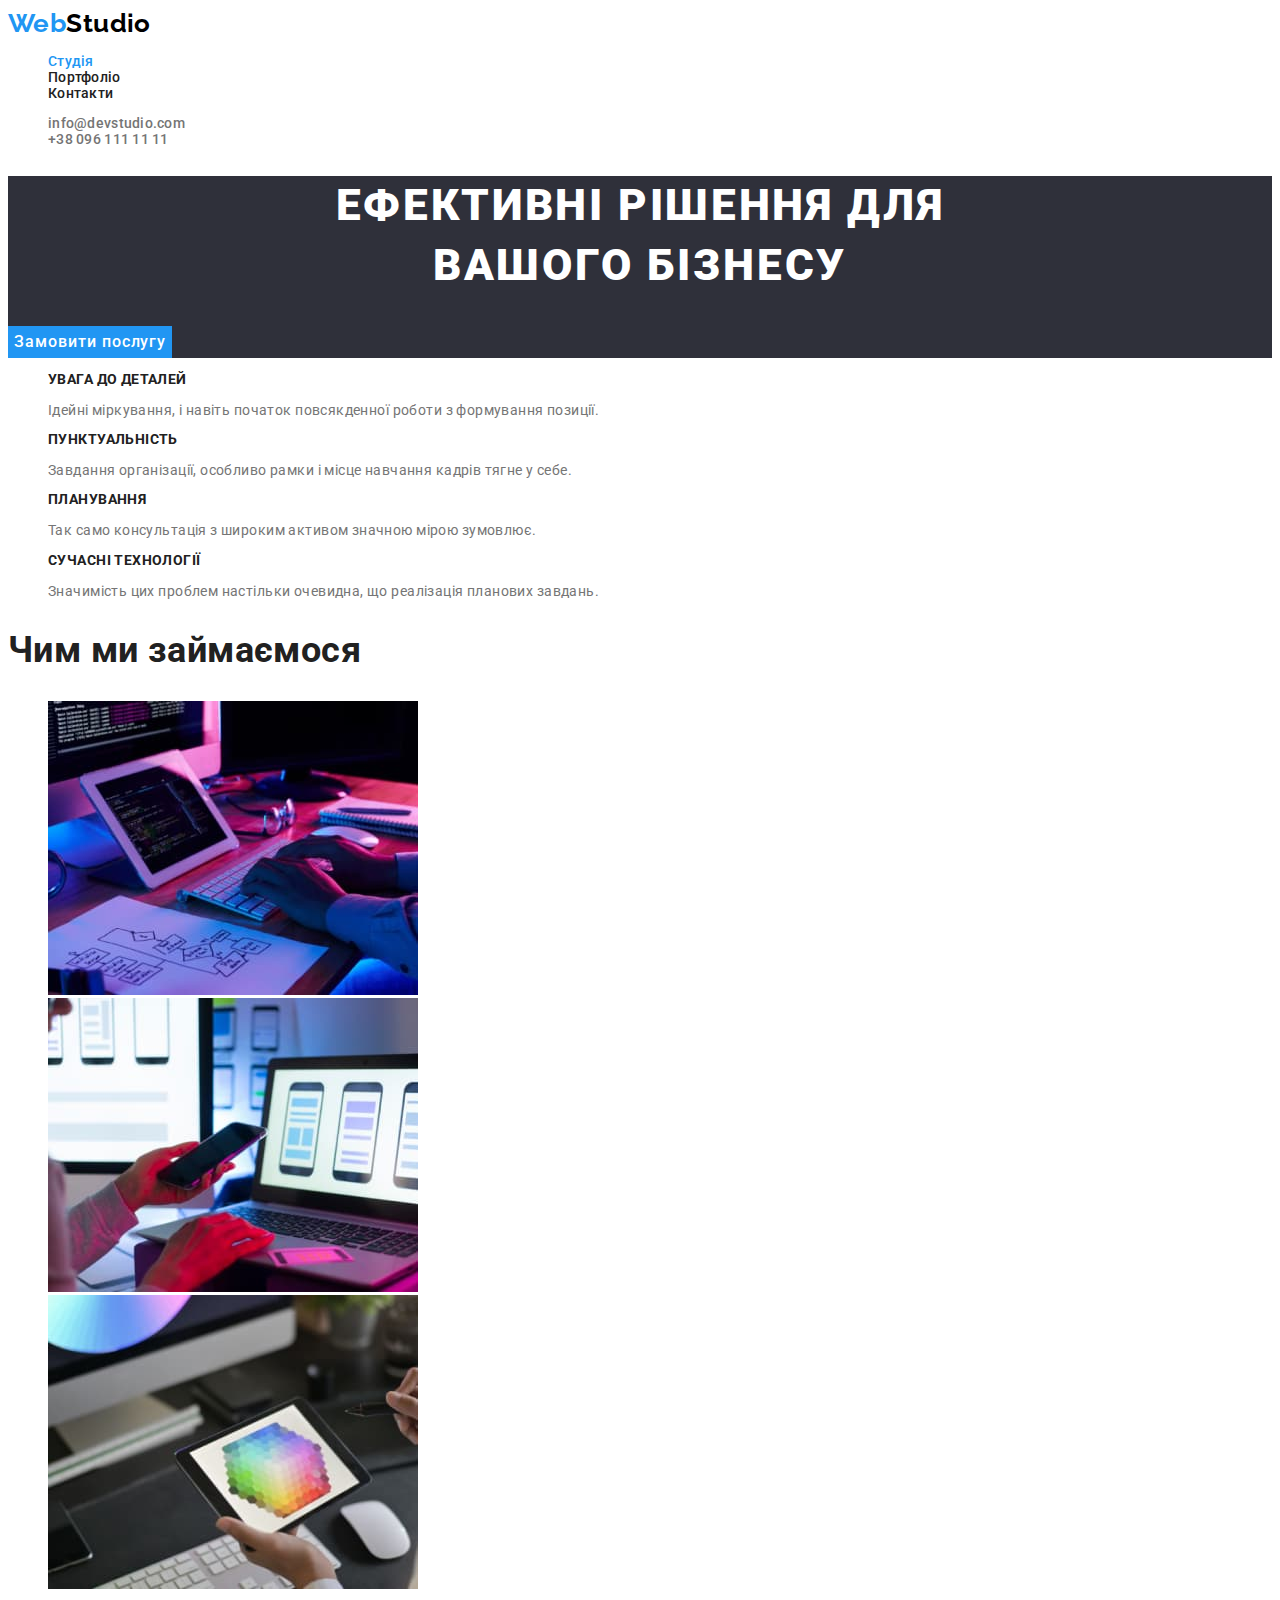
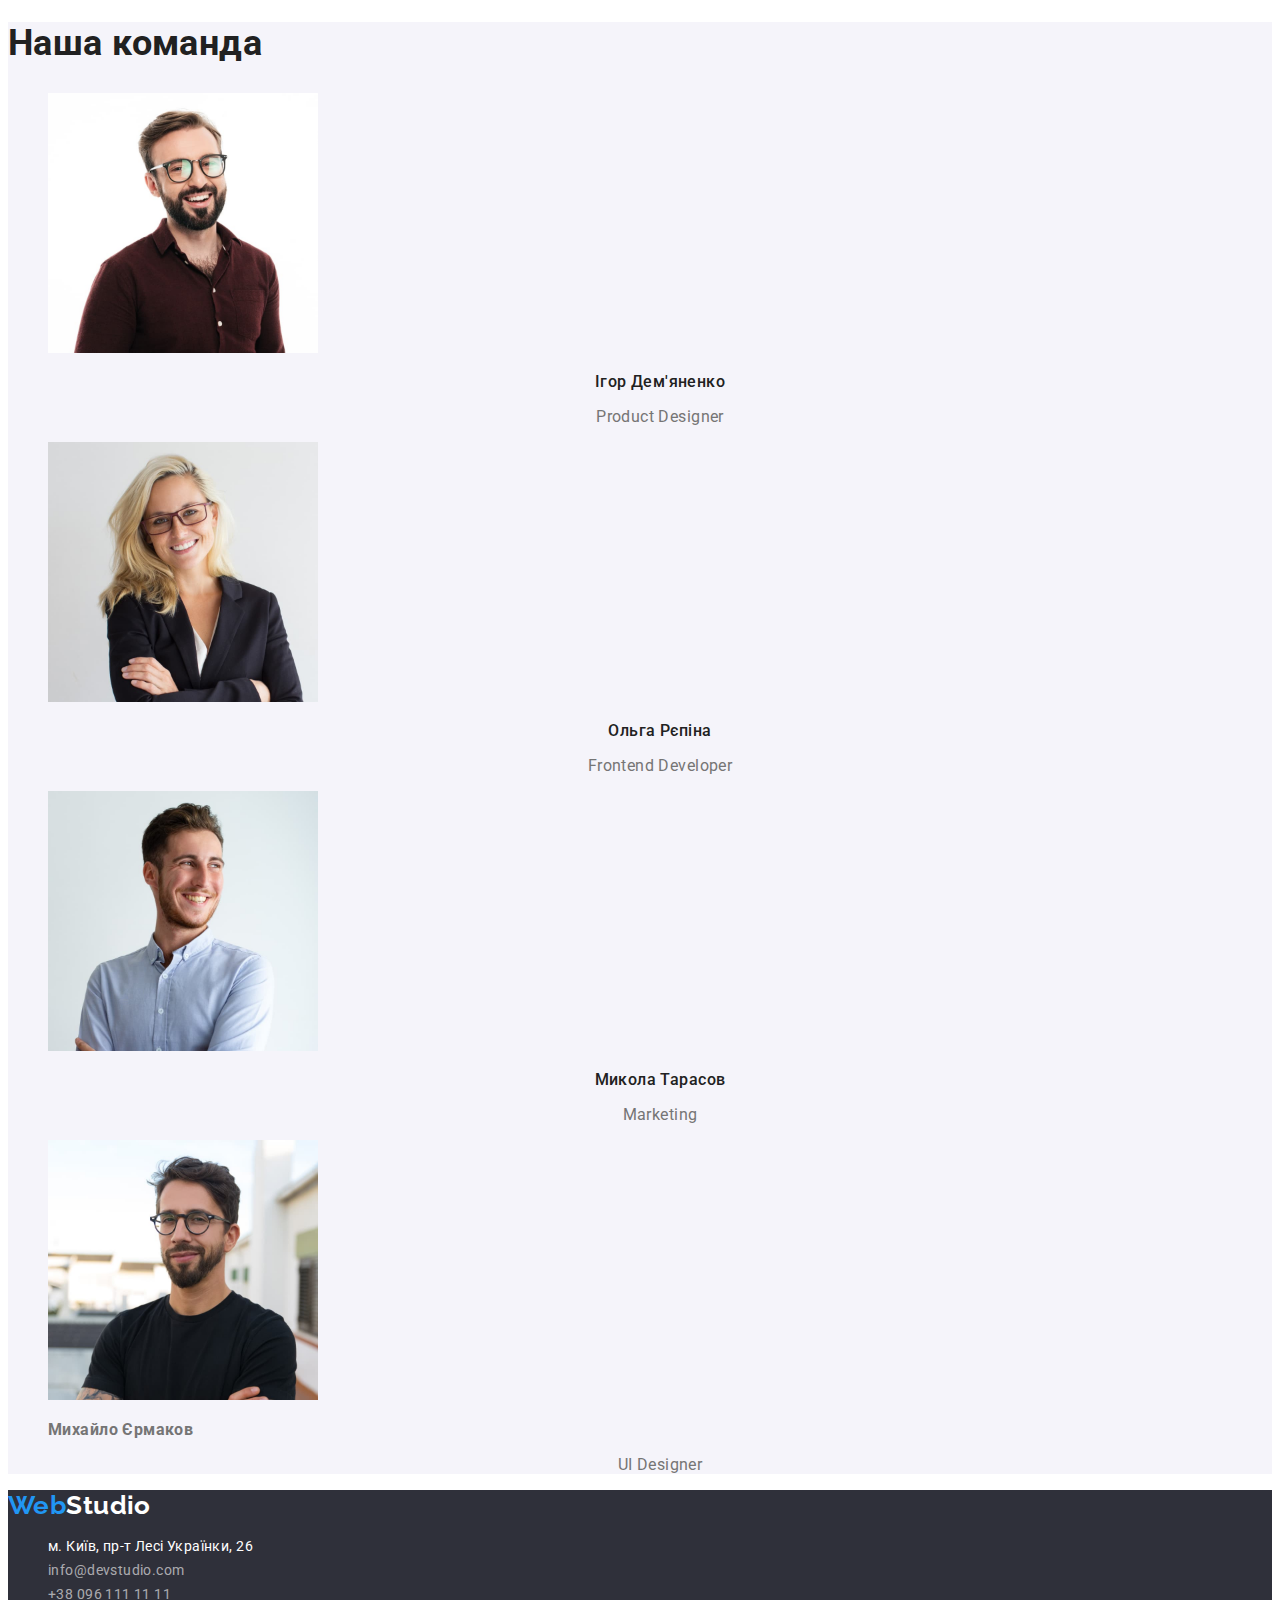
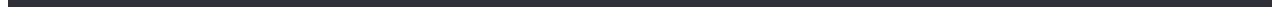
<file: index.html>
<!DOCTYPE html>
<html lang="uk">

<head>
    <meta charset="UTF-8">
    <meta http-equiv="X-UA-Compatible" content="IE=edge">
    <meta name="viewport" content="width=device-width, initial-scale=1.0">
    <title>Document</title>
    <link rel="preconnect" href="https://fonts.googleapis.com">
    <link rel="preconnect" href="https://fonts.gstatic.com" crossorigin>
    <link
        href="https://fonts.googleapis.com/css2?family=Montserrat:wght@400;700&family=Raleway:wght@700&family=Roboto:wght@100;400;500;700;900&display=swap"
        rel="stylesheet">
    <link rel="stylesheet" href="./css/styles.css">
</head>

<body>
    <header>
        <nav>
            <a href="./index.html" class="logo"><span class="logo-accent">Web</span>Studio</a>
            <ul>
                <li><a href="" class="nav-link primery-link">Студія</a></li>
                <li><a href="./portfolio.html" class="nav-link">Портфоліо</a></li>
                <li><a href="" class="nav-link">Контакти</a></li>
            </ul>
        </nav>
        <ul>
            <li><a href="mailto:info@devstudio.com" class="nav-link nav-contact">info@devstudio.com</a></li>
            <li><a href="tel:+380961111111" class="nav-link nav-contact">+38 096 111 11 11</a></li>
        </ul>

    </header>
    <!-- Стартова секція -->
    <section class="hero">
        <h1>Ефективні рішення для <br> вашого бізнесу</h1>
        <button type="button" class="button main-button">Замовити послугу</button>
    </section>
    <!-- Наші переваги -->
    <section>
        <h2 class="visually-hidden">Наші переваги</h2>
        <ul>
            <li>
                <h3 class="advantages-title">УВАГА ДО ДЕТАЛЕЙ</h3>
                <p class="advantages-descr">Ідейні міркування, і навіть початок повсякденної роботи з формування
                    позиції.</p>
            </li>
            <li>
                <h3 class="advantages-title">ПУНКТУАЛЬНІСТЬ</h3>
                <p class="advantages-descr">Завдання організації, особливо рамки і місце навчання кадрів тягне у себе.
                </p>
            </li>
            <li>
                <h3 class="advantages-title">ПЛАНУВАННЯ</h3>
                <p class="advantages-descr">Так само консультація з широким активом значною мірою зумовлює.</p>
            </li>
            <li>
                <h3 class="advantages-title">СУЧАСНІ ТЕХНОЛОГІЇ</h3>
                <p class="advantages-descr">Значимість цих проблем настільки очевидна, що реалізація планових завдань.
                </p>
            </li>
        </ul>
    </section>
    <!-- Чим ми займаємось?     -->
    <section>
        <h2 class="section-title">Чим ми займаємося</h2>
        <ul>
            <li><img src="./images/whatwedo1.jpg" alt="Фото робіт №1" width="370" height="294"></li>
            <li><img src="./images/whatwedo2.jpg" alt="Фото робіт №2" width="370" height="294"></li>
            <li><img src="./images/whatwedo3.jpg" alt="Фото робіт №3" width="370" height="294"></li>
        </ul>
    </section>
    <!-- Наша команда -->
    <section class="team">
        <h2 class="section-title">Наша команда</h2>
        <ul>
            <li>
                <img src="./images/teammember1.jpg" alt="Перший учасник команди" width="270" height="260">
                <h3 class="team-name">Ігор Дем'яненко</h3>
                <p class="team-position">Product Designer</p>
            </li>
            <li>
                <img src="./images/teammember2.jpg" alt="Другий учасник команди" width="270" height="260">
                <h3 class="team-name">Ольга Рєпіна</h3>
                <p class="team-position">Frontend Developer</p>
            </li>
            <li>
                <img src="./images/teammember3.jpg" alt="Третій учасник команди" width="270" height="260">
                <h3 class="team-name">Микола Тарасов</h3>
                <p class="team-position">Marketing</p>
            </li>
            <li>
                <img src="./images/teammember4.jpg" alt="Четвертий учасник команди" width="270" height="260">
                <h3 class="title-name">Михайло Єрмаков</h3>
                <p class="team-position">UI Designer</p>
            </li>
        </ul>
    </section>

    <footer>
        <a href="./index.html " class="logo-footer"><span class="logo-accent">Web</span>Studio</a><br>
        <address>
            <ul>
                <li><a href="#" class="footer-address">м. Київ, пр-т Лесі Українки, 26</a></li>
                <li><a href="mailto:info@devstudio.com" class="footer-link">info@devstudio.com</a></li>
                <li><a href="tel:+380961111111" class="footer-link">+38 096 111 11 11</a></li>
            </ul>
        </address>
    </footer>
</body>

</html>
</file>
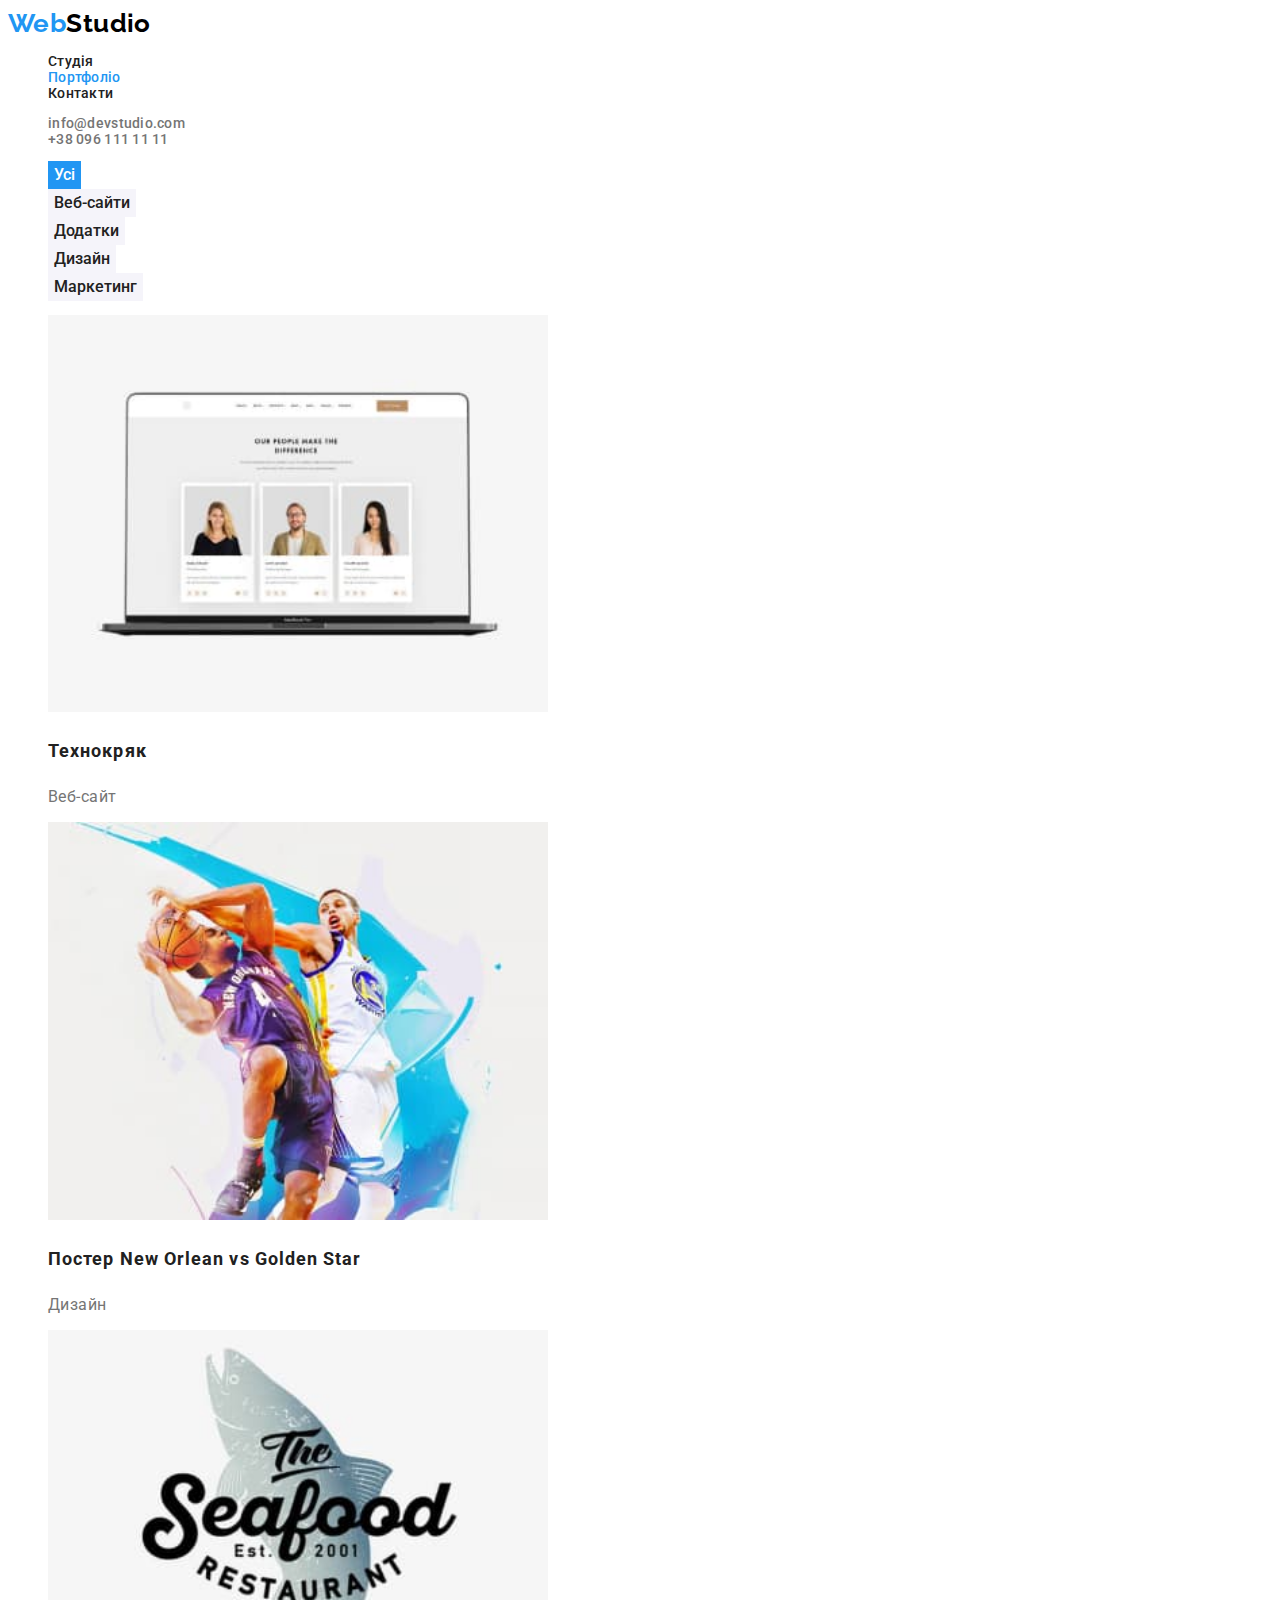
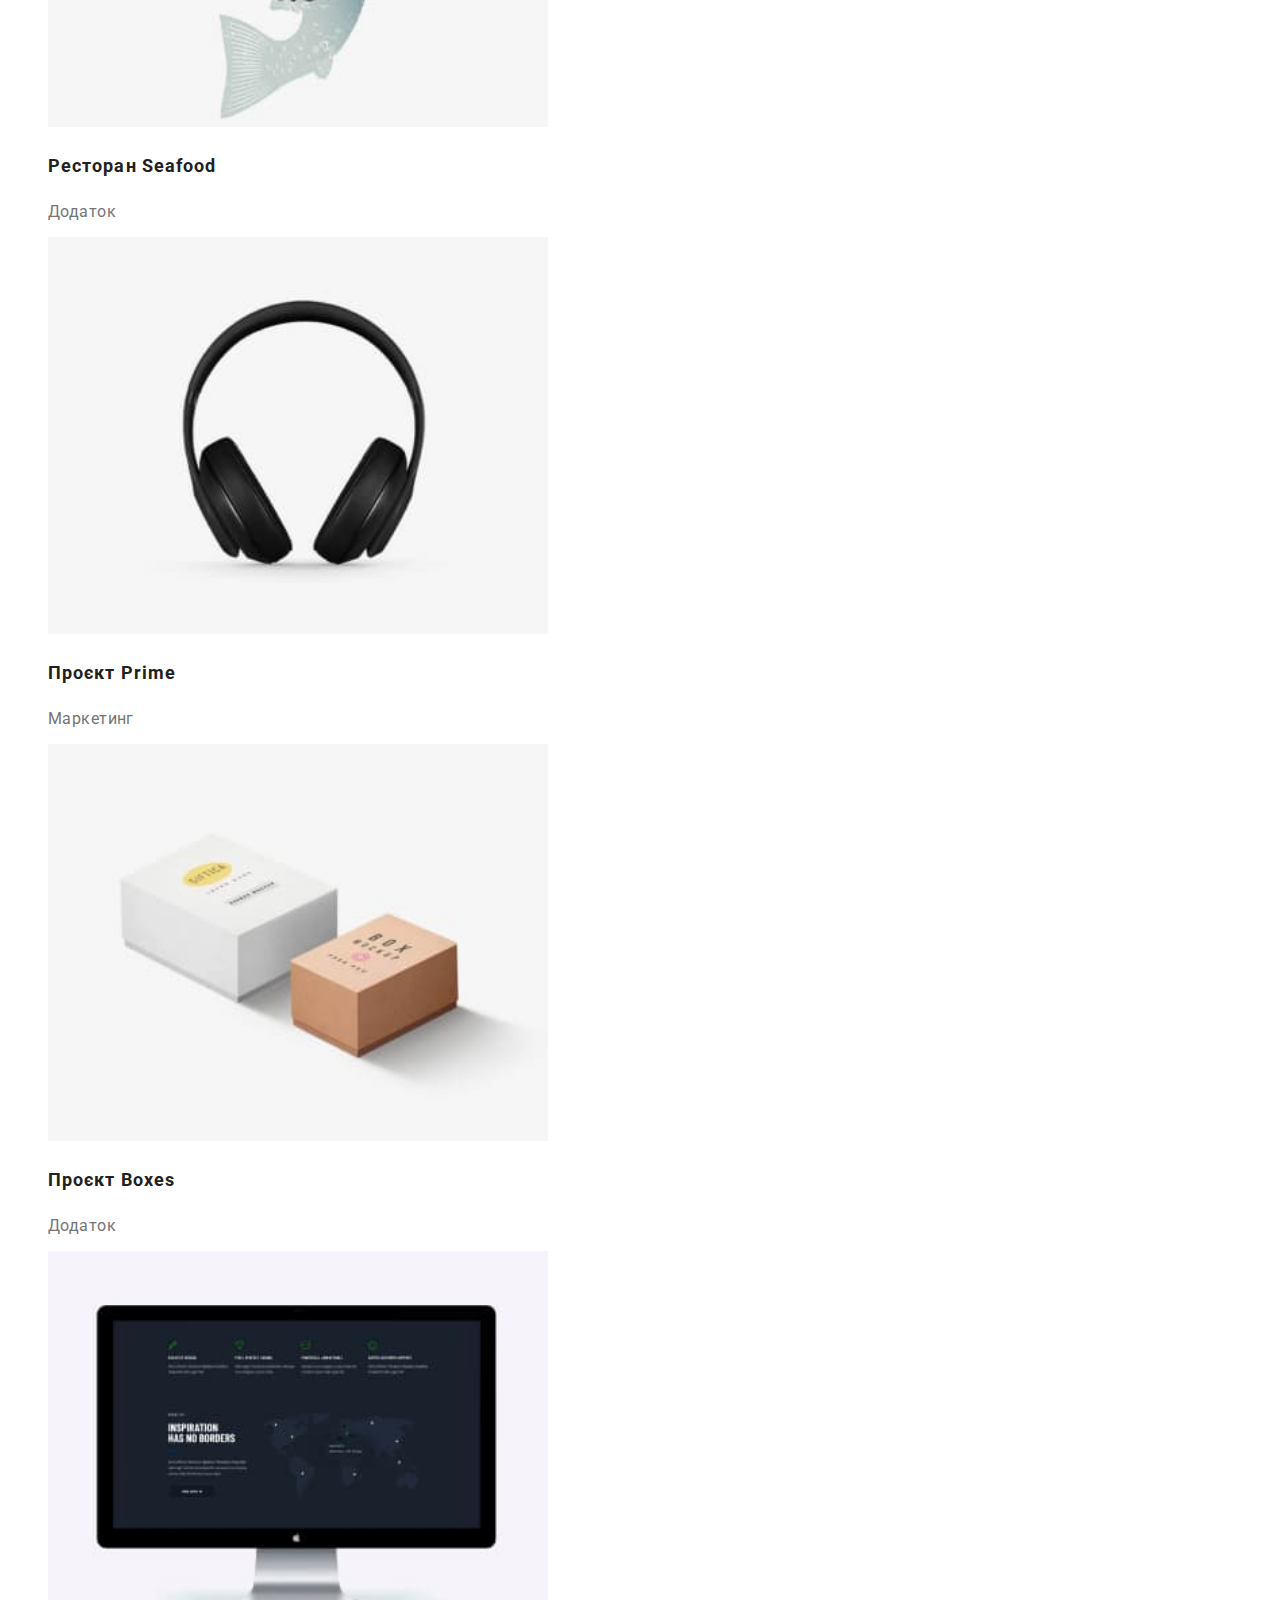
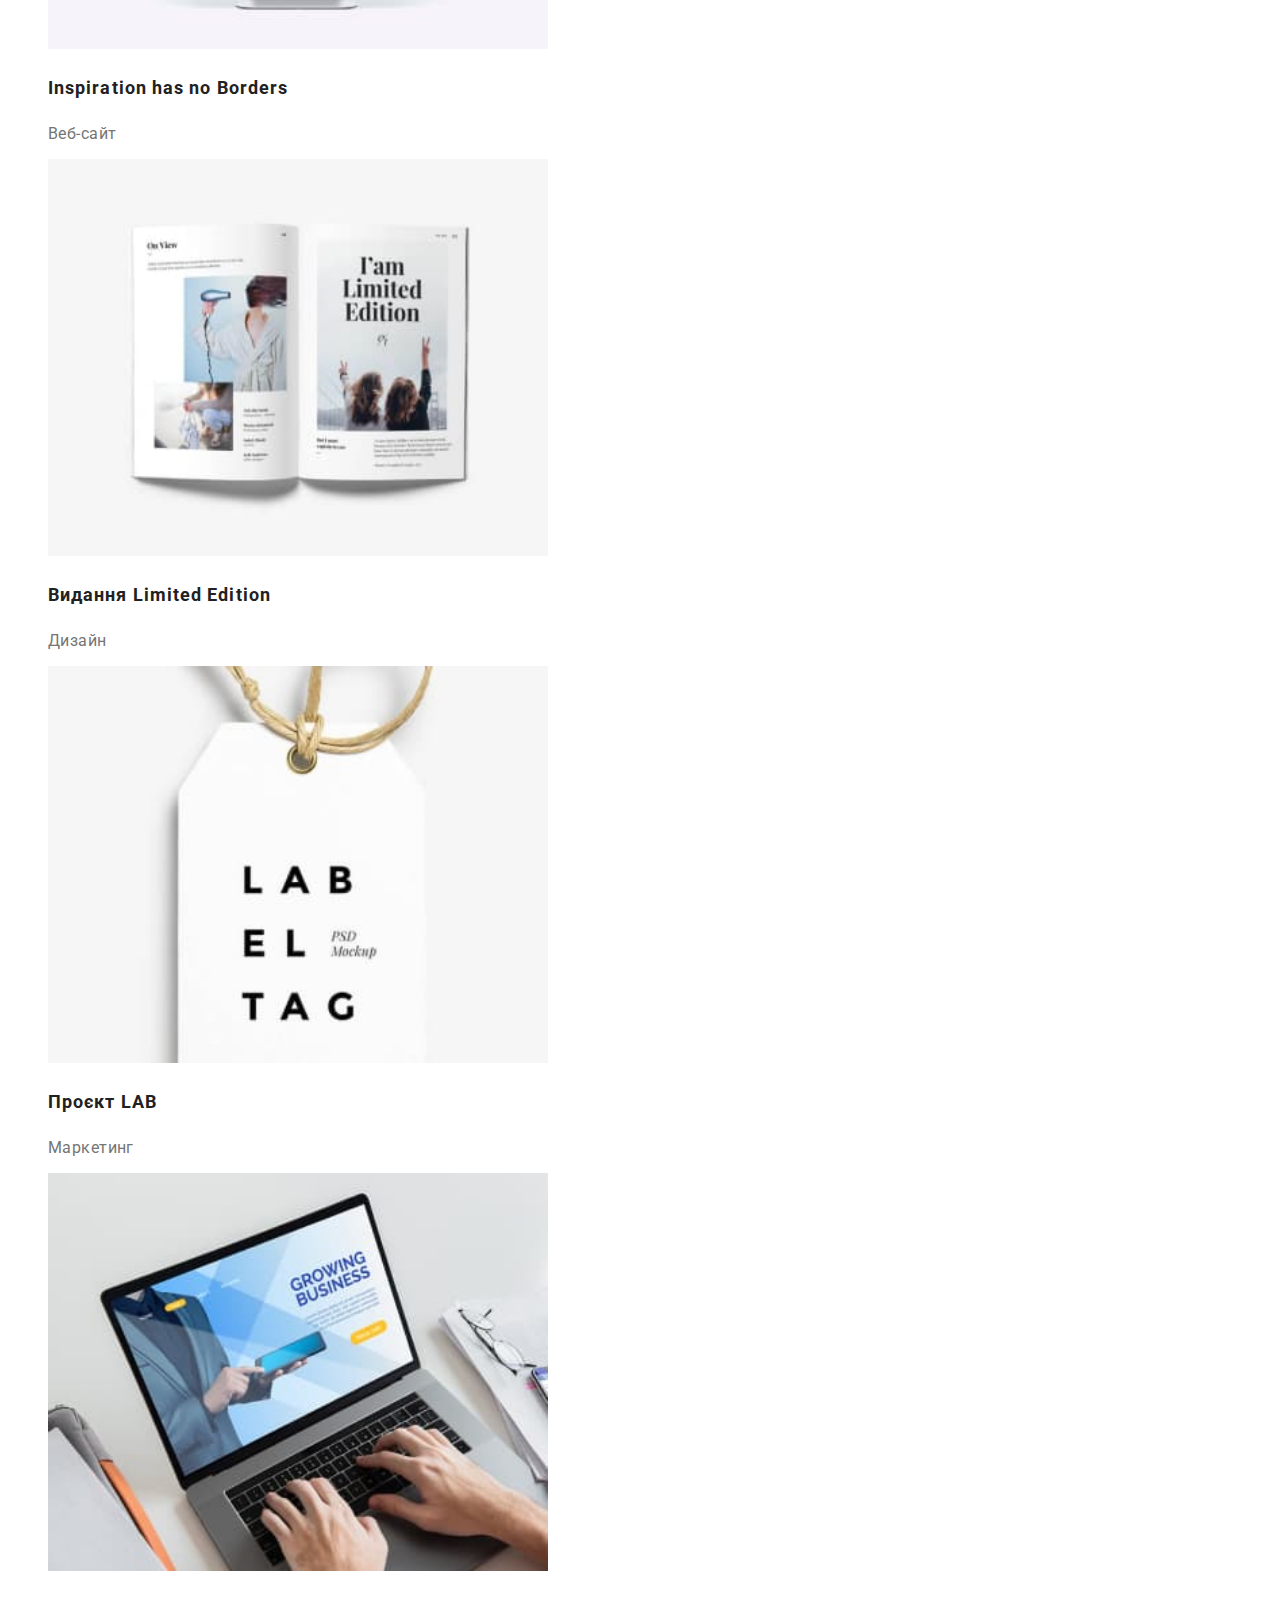
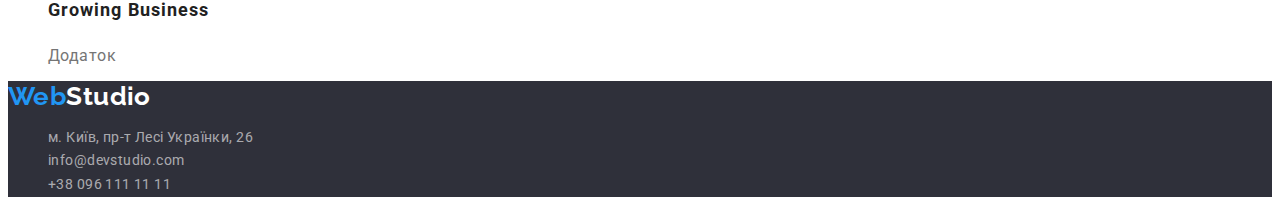
<file: portfolio.html>
<!DOCTYPE html>
<html lang="uk">

<head>
    <meta charset="UTF-8">
    <meta http-equiv="X-UA-Compatible" content="IE=edge">
    <meta name="viewport" content="width=device-width, initial-scale=1.0">
    <title>Document</title>
    <link rel="preconnect" href="https://fonts.googleapis.com">
    <link rel="preconnect" href="https://fonts.gstatic.com" crossorigin>
    <link
        href="https://fonts.googleapis.com/css2?family=Montserrat:wght@400;700&family=Raleway:wght@700&family=Roboto:wght@100;400;500;700;900&display=swap"
        rel="stylesheet">
    <link rel="stylesheet" href="./css/styles.css">
</head>

<body>
    <header class="portfolio-header">
        <nav>
            <a href="./index.html" class="logo"><span class="logo-accent">Web</span>Studio</a>
            <ul>
                <li><a href="./index.html" class="nav-link">Студія</a></li>
                <li><a href="" class="nav-link primery-link">Портфоліо</a></li>
                <li><a href="" class="nav-link">Контакти</a></li>
            </ul>
        </nav>
        <ul>
            <li><a href="mailto:info@devstudio.com" class="nav-link nav-contact">info@devstudio.com</a></li>
            <li><a href="tel:+380961111111" class="nav-link nav-contact">+38 096 111 11 11</a></li>
        </ul>

    </header>
    <main>
        <section>
            <h1 class="visually-hidden">Портфоліо</h1>
            <ul>
                <li><button type="button" class="button primery-link">Усі</button></li>
                <li><button type="button" class="button">Веб-сайти</button></li>
                <li><button type="button" class="button">Додатки</button></li>
                <li><button type="button" class="button">Дизайн</button></li>
                <li><button type="button" class="button">Маркетинг</button></li>
            </ul>
            <ul>
                <li><a href="">
                        <img src="./images/portfolio/project1.jpg" alt="Постер Технохряк" width="500">
                        <h3 class="portfolio-title">Технокряк</h3>
                        <p class="portfolio-descr">Веб-сайт</p>
                    </a></li>
                <li>
                    <a href="">
                        <img src="./images/portfolio/project2.jpg" alt="Постер New Orlean vs Golden Star" width="500">
                        <h3 class="portfolio-title">Постер New Orlean vs Golden Star</h3>
                        <p class="portfolio-descr">Дизайн</p>
                    </a>
                </li>
                <li><a href="">
                        <img src="./images/portfolio/project3.jpg" alt="Постер ресторан Seafood" width="500">
                        <h3 class="portfolio-title">Ресторан Seafood</h3>
                        <p class="portfolio-descr">Додаток</p>
                    </a></li>
                <li><a href="">
                        <img src="./images/portfolio/project4.jpg" alt="Постер проєкт Prime" width="500">
                        <h3 class="portfolio-title">Проєкт Prime</h3>
                        <p class="portfolio-descr">Маркетинг</p>
                    </a></li>
                <li><a href="">
                        <img src="./images/portfolio/project5.jpg" alt="Проєкт Boxes" width="500">
                        <h3 class="portfolio-title">Проєкт Boxes</h3>
                        <p class="portfolio-descr">Додаток</p>
                    </a></li>
                <li><a href="">
                        <img src="./images/portfolio/project6.jpg" alt="Постер Inspiration has no Borders" width="500">
                        <h3 class="portfolio-title">Inspiration has no Borders</h3>
                        <p class="portfolio-descr">Веб-сайт</p>
                    </a></li>
                <li><a href="">
                        <img src="./images/portfolio/project7.jpg" alt="Постер Видання Limited Edition" width="500">
                        <h3 class="portfolio-title">Видання Limited Edition</h3>
                        <p class="portfolio-descr">Дизайн</p>
                    </a></li>
                <li><a href="">
                        <img src="./images/portfolio/project8.jpg" alt="Постер Проєкт LAB" width="500">
                        <h3 class="portfolio-title">Проєкт LAB</h3>
                        <p class="portfolio-descr">Маркетинг</p>
                    </a></li>
                <li><a href="">
                        <img src="./images/portfolio/project9.jpg" alt="Постер Growing Business" width="500">
                        <h3 class="portfolio-title">Growing Business</h3>
                        <p class="portfolio-descr">Додаток</p>
                    </a></li>
            </ul>
        </section>
    </main>
    <footer>
        <a href="./index.html " class="logo-footer"><span class="logo-accent">Web</span>Studio</a><br>
        <address>
            <ul>
                <li><a href="" class="footer-link address">м. Київ, пр-т Лесі Українки, 26</a></li>
                <li><a href="mailto:info@devstudio.com" class="footer-link">info@devstudio.com</a></li>
                <li><a href="tel:+380961111111" class="footer-link">+38 096 111 11 11</a></li>
            </ul>
        </address>
    </footer>
</body>

</html>
</file>
<file: css/styles.css>
:root {
    --main-color-text: #757575;
    --dark-color-text: #212121;
    --accent-color: #2196F3;
    --light-color-bg: #F5F5F5;
    --dark-color-footer: #2F303A;
    --white-color: #ffffff;
    --black-color: #000000;
    --light-grey-color: #F5F4FA;
}

body {
    color: var(--main-color-text);
    font-family: "Roboto";
    font-size: 14px;
    letter-spacing: 0.03em;
}

/* Визначає характеристики героя */
h1 {
    font-weight: 900;
    font-size: 44px;
    line-height: 1.36;
    text-align: center;
    letter-spacing: 0.06em;
    text-transform: uppercase;
    color: var(--white-color);
}

.hero {
    background-color: var(--dark-color-footer);
}

.button {
    font-weight: 500;
    font-size: 16px;
    line-height: 1.625;
    color: var(--dark-color-text);
    background-color: var(--light-grey-color);
    font-family: inherit;
    border: none;
    cursor: pointer;
}

.main-button {
    background-color: var(--accent-color);
    color: var(--white-color);
    /* font-style: 700; */
    line-height: 1.88;
    letter-spacing: 0.06em;
}

.button:active,
.button:hover {
    background-color: var(--accent-color);
    color: var(--white-color);
}

a.primery-link {
    color: var(--accent-color);
}

button.primery-link {
    background-color: var(--accent-color);
    color: var(--white-color)
}

/* Визначає характеристики блоку переваг */
.visually-hidden {
    position: absolute;
    width: 1px;
    height: 1px;
    margin: -1px;
    border: 0;
    padding: 0;
    white-space: nowrap;
    clip-path: inset(100%);
    clip: rect(0 0 0 0);
    overflow: hidden;
}

.advantages-title {
    font-size: 14px;
    line-height: 1.14;
    text-transform: uppercase;
    color: var(--dark-color-text);
}

.advantages-descr {
    line-height: 1.171;
}

/* Визначає характеристики секції "Чим ми займаємося" */
.team {
    background-color: var(--light-grey-color);
}

.section-title {
    font-size: 36px;
    line-height: 1.167;
    color: var(--dark-color-text);
}

.team-name {
    font-weight: 500;
    font-size: 16px;
    line-height: 1.188;
    text-align: center;
    color: var(--dark-color-text);
}

.team-position {
    font-size: 16px;
    line-height: 1.188;
    text-align: center;
}

footer {
    background-color: var(--dark-color-footer);
}

address {
    font-style: normal;
}

a {
    text-decoration: none;
}

li {
    list-style-type: none
}

/* Визначає характеристики логотипу */
.logo,
.logo-footer {
    font-family: 'Raleway';
    font-weight: 700;
    font-size: 26px;
    line-height: 1.19;
    color: var(--black-color);
}

.logo-footer {
    color: var(--white-color)
}

.logo-accent {
    color: var(--accent-color);
}

/* Визначає характеристики посилань в навігаціі */
.nav-link {
    font-weight: 500;
    font-size: 14px;
    line-height: 0.875;
    letter-spacing: 0.02em;
    color: var(--dark-color-text);
}

.nav-link:hover,
.nav-link:focus {
    color: var(--accent-color);
}

.nav-contact {
    color: var(--main-color-text)
}

.nav-contact:hover,
.nav-contact:active,
.footer-link:hover,
.footer-link:active,
.logo:hover,
.logo:active,
.logo-footer:hover,
.logo-footer:active {
    color: var(--accent-color);
}

/* Визначає характеристики посилань у футері */
.footer-link {
    line-height: 1.71;
    color: rgba(255, 255, 255, 0.6);
}

.footer-address {
    line-height: 1.71;
    color: var(--white-color)
}

/* Портфоліо */
.portfolio-header {
    background-color: var(--white-color);
}

.portfolio-title {
    font-size: 18px;
    line-height: 2;
    letter-spacing: 0.06em;
    color: var(--dark-color-text);
}

.portfolio-descr {
    font-size: 16px;
    line-height: 1.188;
    color: var(--main-color-text);
}
</file>
